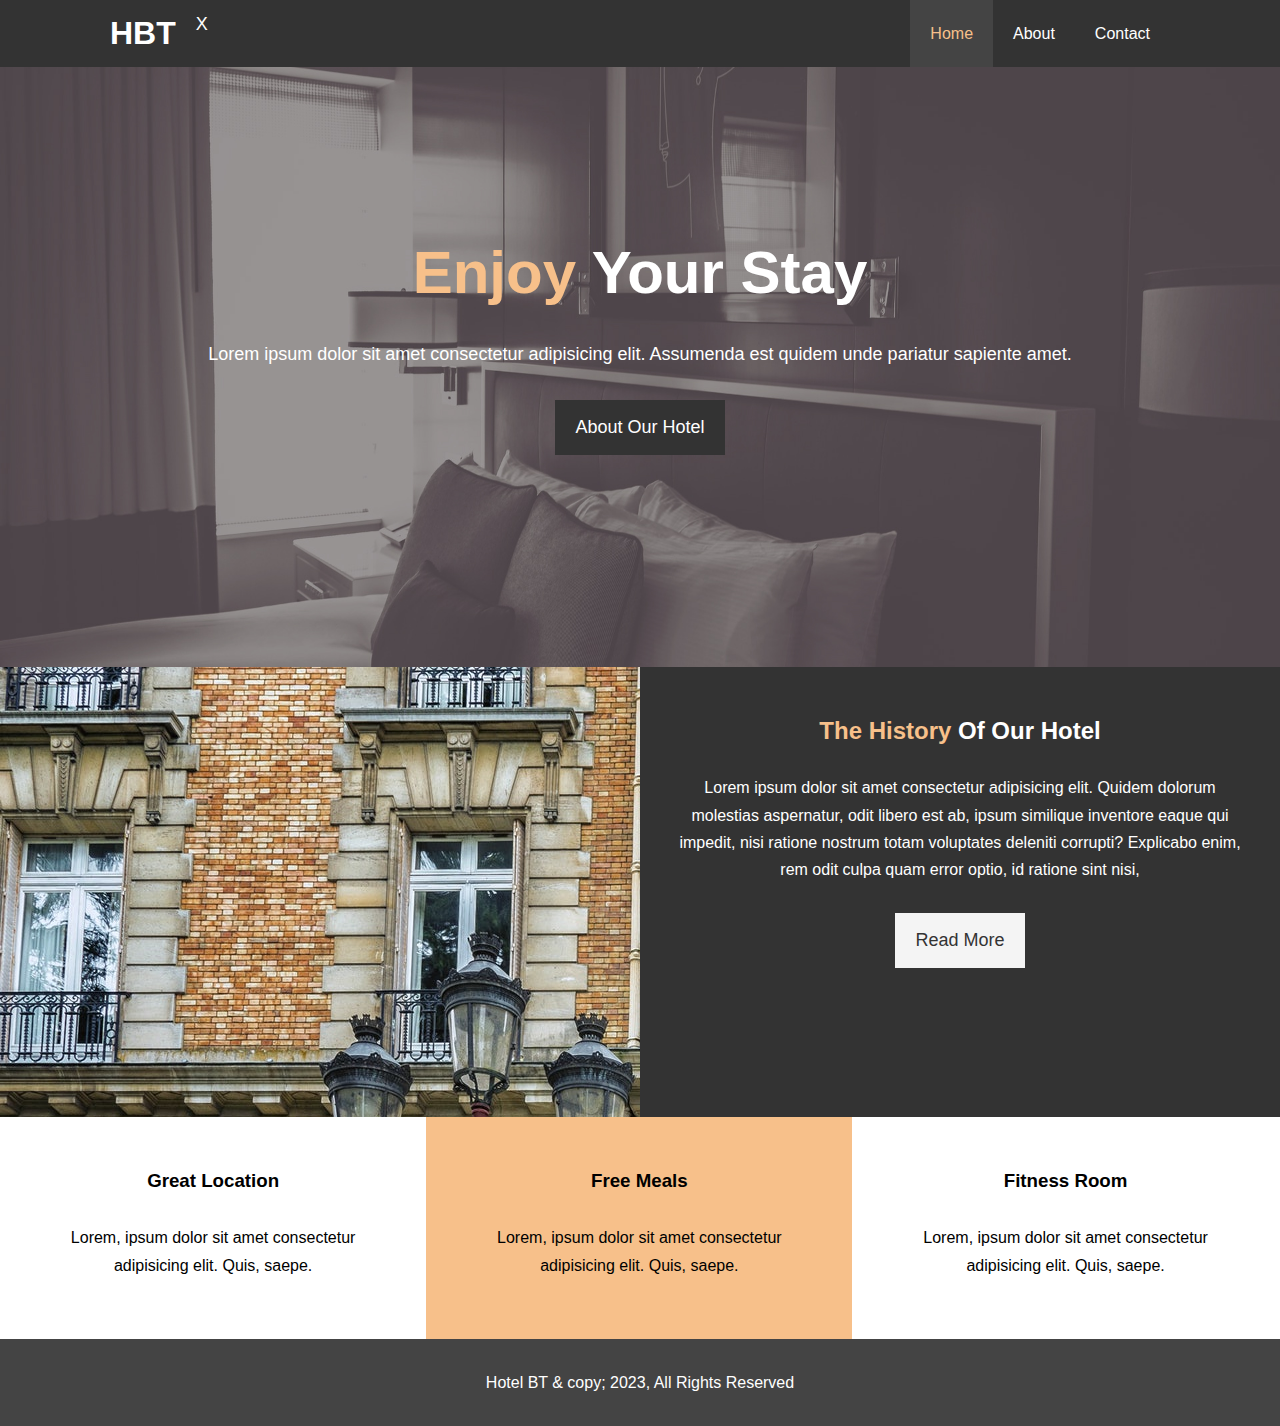
<file: index.html>
<!DOCTYPE html>
<html lang="en">

<head>
    <meta charset="UTF-8">
    <meta http-equiv="X-UA-Compatible" content="IE=edge">
    <meta name="viewport" content="width=device-width, initial-scale=1.0">
    <meta name="description" content="welcome to the most extraordinary hotel 
    in Boston Massachusetts">
    <meta name="keywords" content="hotel,Boston hotel,new England hotel">
    <link rel="stylesheet" href="css/style.css">
    <link rel="stylesheet" media="only screen and (max-width: 768px)" href="css/mobile.css">
    <title>Hotel BT | Welcome</title>
</head>

<body>
    <!-- ------------------------ header ------------------------  -->
    <header>

        <!-- ------------------------ navbar ------------------------  -->

        <nav id="navbar">
            <div class="container">
                <h1 class="logo"><a href="index.html">HBT</a></h1>
                <button class="btn">X</button>
                <ul class="list">
                    <li><a class="current" href="index.html">Home</a></li>
                    <li><a href="about.html">About</a></li>
                    <li><a href="contact.html">Contact</a></li>
                </ul>
            </div>
        </nav>

        <!-- ------------------------ showcase ------------------------  -->

        <div id="showcase">
            <div class="container">
                <div class="showcase-content">
                    <h1><span class="text-primary">Enjoy</span> Your Stay</h1>
                    <p class="lead">Lorem ipsum dolor sit amet consectetur adipisicing elit.
                         Assumenda est quidem unde pariatur sapiente amet.</p>
                    <a class="btn" href="about.html">About Our Hotel</a>
                </div>
            </div>
        </div>

    </header>

    <!-- ------------------------ sections ------------------------  -->

    <section id="home-info" class="bg-dark">
        <div class="info-img">

        </div>

        <div class="info-content">
            <h2><span class="text-primary">The History</span> Of Our Hotel</h2>
        
            <p>
                Lorem ipsum dolor sit amet consectetur adipisicing elit.
                Quidem dolorum molestias aspernatur, odit libero est
                ab, ipsum similique inventore eaque qui impedit, nisi
                ratione nostrum totam voluptates deleniti corrupti?
                Explicabo enim, rem odit culpa quam error optio, id
                ratione sint nisi, 
            </p>

            <a href="about.html" class="btn btn-light">Read More</a>

        </div>
    </section>

    <!-- ------------------------ features ------------------------  -->

    <section id="features">
        <div class="box">
            <i class="fas fa-hotel fa-3x"></i>
            <h3>Great Location</h3>
            <p>Lorem, ipsum dolor sit amet consectetur adipisicing elit.
                Quis, saepe.</p>
            </div>
            <div class="box">
            <i class="fas fa-utensils fa-3x"></i>
            <h3>Free Meals</h3>
            <p>Lorem, ipsum dolor sit amet consectetur adipisicing elit.
                Quis, saepe.</p>
            </div>
            <div class="box">
            <i class="fas fa-dumbbell fa-3x"></i>
            <h3>Fitness Room</h3>
            <p>Lorem, ipsum dolor sit amet consectetur adipisicing elit.
                Quis, saepe.</p>
        </div>
    </section>

    <!-- ------------------------ footer ------------------------  -->
    <footer id="main-footer">
        <p>Hotel BT & copy; 2023, All Rights Reserved</p>
    </footer>

    <script src="script.js"></script>
    <!-- <script src="https://kit.fontawesome.com/82feabe0a7.js" 
    crossorigin="anonymous"></script> -->
</body>

</html>
</file>
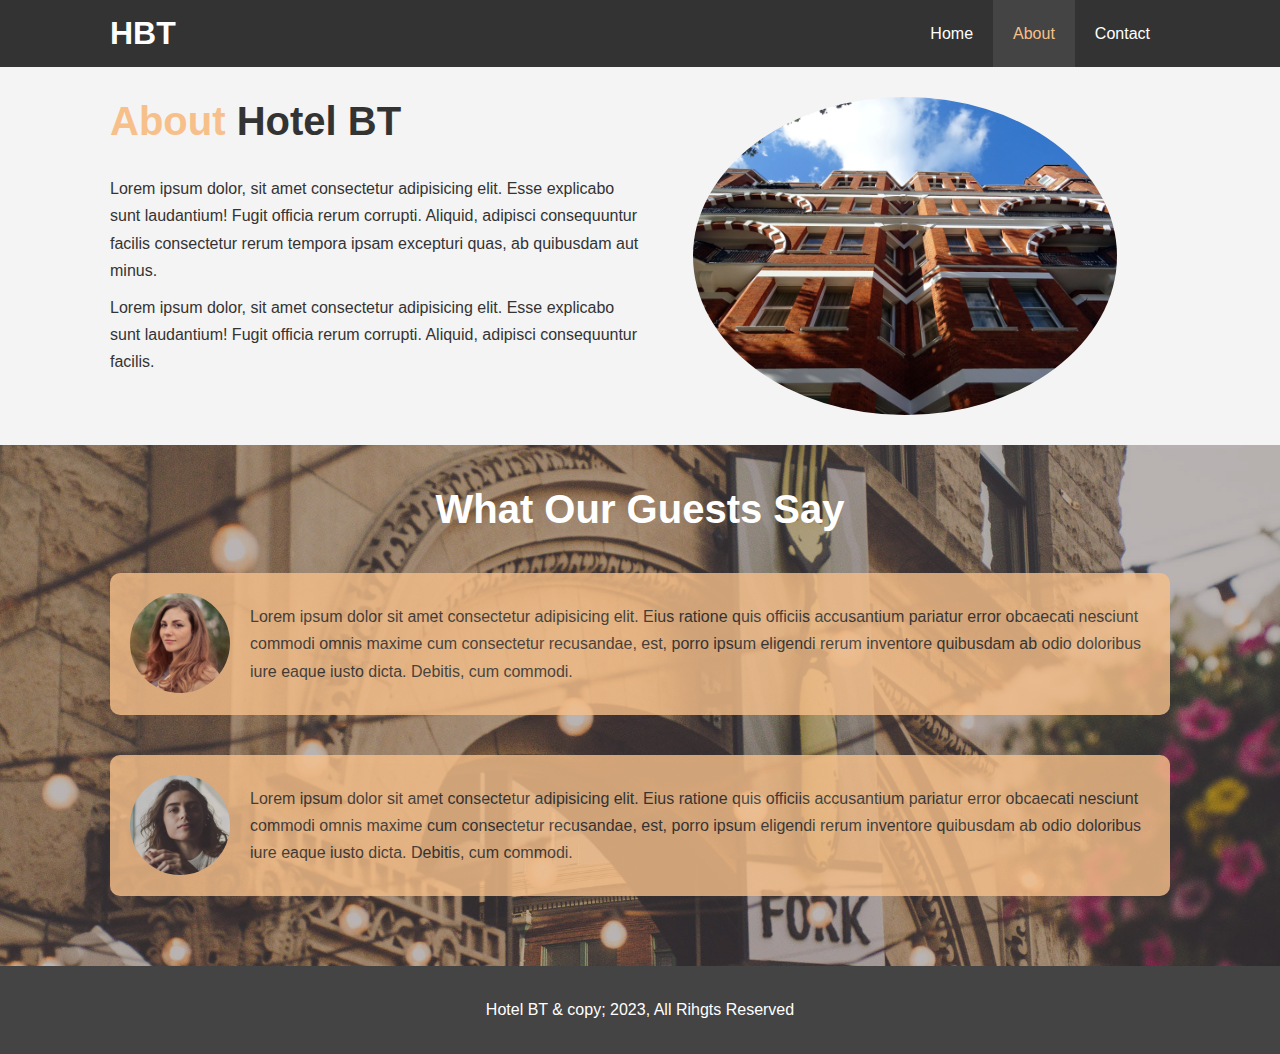
<file: about.html>
<!DOCTYPE html>
<html lang="en">

<head>
    <meta charset="UTF-8">
    <meta http-equiv="X-UA-Compatible" content="IE=edge">
    <meta name="viewport" content="width=device-width, initial-scale=1.0">
    <meta name="description" content="welcome to the most extraordinary hotel 
    in Boston Massachusetts">
    <meta name="keywords" content="hotel,Boston hotel,new England hotel">
    <link rel="stylesheet" href="css/style.css">
    <link rel="stylesheet" media="only screen and (max-width: 768px)" href="css/mobile.css">
    <title>Hotel BT | About</title>
</head>

<body>
    <!-- ------------------------ header ------------------------  -->
    <header>
        <!-- ------------------------ navbar ------------------------  -->
        <nav id="navbar">
            <div class="container">
                <h1 class="logo"><a href="index.html">HBT</a></h1>
                <ul>
                    <li><a href="index.html">Home</a></li>
                    <li><a class="current" href="about.html">About</a></li>
                    <li><a href="contact.html">Contact</a></li>
                </ul>
            </div>
        </nav>
    </header>

    <!-- ------------------------ About ------------------------  -->
    <section id="about-info" class="bg-light py-3">
        <div class="container">
            <div class="info-left">
                <h1 class="l-heading">
                    <span class="text-primary">About</span> Hotel BT
                </h1>
                <p>Lorem ipsum dolor, sit amet consectetur adipisicing elit.
                    Esse explicabo sunt laudantium! Fugit officia rerum
                    corrupti. Aliquid, adipisci consequuntur facilis
                    consectetur rerum tempora ipsam excepturi quas, ab
                    quibusdam aut minus.
                </p>
                <p>Lorem ipsum dolor, sit amet consectetur adipisicing elit.
                    Esse explicabo sunt laudantium! Fugit officia rerum
                    corrupti. Aliquid, adipisci consequuntur facilis.
                </p>
            </div>
            <div class="info-right">
                <img src="./img/photo-2.jpg" alt="Hotel">
            </div>
        </div>

    </section>

    <div class="clr">

    </div>

    <section id="testimonials" class="py-3">
        <div class="container">
            <h2 class="l-heading">
                What Our Guests Say
            </h2>

            <div class="testimonial bg-primary">
                <img src="./img/person-1.jpg" alt="Samantha">
                <p>Lorem ipsum dolor sit amet consectetur adipisicing elit. Eius
                    ratione quis officiis accusantium pariatur error obcaecati nesciunt
                    commodi omnis maxime cum consectetur recusandae, est, porro ipsum eligendi
                    rerum inventore quibusdam ab odio doloribus iure eaque iusto dicta. Debitis,
                    cum commodi.
                </p>
            </div>

            <div class="testimonial bg-primary">
                <img src="./img/person-2.jpg" alt="Jen">
                <p>Lorem ipsum dolor sit amet consectetur adipisicing elit. Eius
                    ratione quis officiis accusantium pariatur error obcaecati nesciunt
                    commodi omnis maxime cum consectetur recusandae, est, porro ipsum eligendi
                    rerum inventore quibusdam ab odio doloribus iure eaque iusto dicta. Debitis,
                    cum commodi.
                </p>
            </div>

        </div>
    </section>

    <!-- ------------------------ footer ------------------------  -->
    <footer id="main-footer">
        <p>Hotel BT & copy; 2023, All Rihgts Reserved</p>
    </footer>


</body>

</html>
</file>
<file: css/mobile.css>
/* navbar */
#navbar .logo {
  float: none;
  text-align: center;
}

#navbar ul,
#navbar ul li {
  float: none;
}

#navbar ul li a {
  padding: 5px;
  border-bottom: 1px dotted #444;
}

/* Showcase */

#showcase {
    height: 100%;
}

#showcase .showcase-content {
  padding-top: 70px;
  padding-bottom: 30px;
}

/* Home Info */
#home-info {
  height: 100%;
}

#home-info .info-img {
  display: none;
}

#home-info .info-content {
  float: none;
  width: 100%;
  text-align: center;
}

/* Boxes */
#features .box {
  float: none;
  width: 100%;
  padding: 30px;
}

/* about */
#about-info .info-right,
#about-info .info-left {
  float: none;
  width: 100%;
}

#about-info .info-right {
  margin-top: 30px;
}

.l-heading {
  text-align: center;
}

/* Contact */
#contact-info .box {
  float: none;
  width: 100%;
  height: 200px;
  border-bottom: 2px dotted #444;
}


.hide{
  display: none;
}

.btn{
  float:none;
  text-align: center;
}
</file>
<file: css/style.css>
/* ************************************************************************ */
/* ************************   Reset   ************************************* */
/* ************************************************************************ */
* {
  margin: 0;
  padding: 0;
  box-sizing: border-box;
}

/* ************************************************************************ */
/* *************************  Main Styling  ******************************* */
/* ************************************************************************ */
html,
body {
  font-family: "Segoe UI", Tahoma, Geneva, Verdana, sans-serif;
  line-height: 1.7em;
}

a {
  color: #333;
  text-decoration: none;
}

h1,
h2,
h3 {
  padding-bottom: 20px;
}

p {
  margin: 10px 0;
}

/* ***************************************************************************** */
/* ***************************  Utility Classes  ******************************* */
/* ***************************************************************************** */
.container {
  margin: auto;
  max-width: 1100px;
  overflow: auto;
  padding: 0 20px;
}

.text-primary {
  color: #f7c08a;
}

.lead {
  font-size: 18px;
}

.btn {
  display: inline-block;
  font-size: 18px;
  color: #fff;
  background: #333;
  padding: 14px 20px;
  border: none;
  cursor: pointer;
}

.btn:hover {
  background: #f7c08a;
  color: #333;
}

.btn-light {
  background: #f4f4f4;
  color: #333;
}

.bg-dark {
  background: #333;
  color: #fff;
}

.bg-light {
  background: #f4f4f4;
  color: #333;
}

.bg-primary {
  background: #f7c08a;
  color: #333;
}

.clr {
  clear: both;
}

.l-heading {
  font-size: 40px;
  line-height: 1.2;
}
/* ***************************************************************************** */
/* ***************************  Padding   ************************************** */
/* ***************************************************************************** */
.py-1 {
  padding: 10px 0;
}
.py-2 {
  padding: 20px 0;
}
.py-3 {
  padding: 30px 0;
}
/* ***************************************************************************** */
/* ***************************   Navbar   ************************************** */
/* ***************************************************************************** */

#navbar {
  background: #333;
  color: #fff;
  overflow: auto;
}

#navbar a {
  color: #fff;
}

#navbar .logo {
  float: left;
  padding-top: 20px;
}

#navbar ul {
  list-style: none;
  float: right;
}

#navbar ul button{
  display: none;
}

#navbar ul li {
  float: left;
}

#navbar ul li a {
  display: block;
  padding: 20px;
  text-align: center;
}

#navbar ul li a:hover,
#navbar ul li a.current {
  background: #444;
  color: #f7c08a;
}

/* ***************************************************************************** */
/* ***************************   Showcase   ************************************ */
/* ***************************************************************************** */
#showcase {
  background: url("../img/showcase.jpg") no-repeat center center/cover;
  height: 600px;
}

#showcase .showcase-content {
  color: #fff;
  text-align: center;
  padding-top: 170px;
}

#showcase .showcase-content h1 {
  font-size: 60px;
  line-height: 1.2em;
}

#showcase .showcase-content p {
  padding-bottom: 20px;
  line-height: 1.7em;
}

/* ***************************************************************************** */
/* ***************************   Home info   *********************************** */
/* ***************************************************************************** */
#home-info {
  height: 450px;
}

#home-info .info-img {
  float: left;
  width: 50%;
  background: url("../img/photo-1.jpg") no-repeat;
  min-height: 100%;
}

#home-info .info-content {
  float: right;
  width: 50%;
  height: 100%;
  text-align: center;
  padding: 50px 30px;
  overflow: hidden;
}

#home-info .info-content p {
  padding-bottom: 20px;
}
/* ***************************************************************************** */
/* ***************************   Features   ************************************ */
/* ***************************************************************************** */
#features .box {
  /* display: inline-block; */
  float: left;
  width: 33.3%;
  padding: 50px;
  text-align: center;
}

#features .box i {
  margin-bottom: 10px;
}

#features .box:nth-child(even) {
  background: #f7c08a;
}

/* ***************************************************************************** */
/* ***************************   About info   ********************************** */
/* ***************************************************************************** */
#about-info .info-right {
  float: right;
  width: 50%;
  min-height: 100%;
}

#about-info .info-right img {
  display: block;
  margin: auto;
  width: 80%;
  border-radius: 50%;
}

#about-info .info-left {
  float: left;
  width: 50%;
  min-height: 100%;
}

/* ***************************************************************************** */
/* ***************************   testimonial   ********************************* */
/* ***************************************************************************** */
#testimonials {
  /* height: 600px; */
  height: 100%;
  background: url(../img/test-bg.jpg) no-repeat center center/cover;
  padding-top: 40px;
}
#testimonials h2 {
  color: #fff;
  text-align: center;
  padding-bottom: 40px;
}
#testimonials .testimonial {
  padding: 20px;
  margin-bottom: 40px;
  border-radius: 10px;
  opacity: 0.8;
}
#testimonials .testimonial img {
  float: left;
  width: 100px;
  margin-right: 20px;
  border-radius: 50%;
}
/* ***************************************************************************** */
/* ************************   Contact-form   *********************************** */
/* ***************************************************************************** */
#contact-form .form-group {
  margin-bottom: 20px;
}

#contact-form {
  display: block;
  margin-bottom: 5px;
}

#contact-form input,
#contact-form textarea {
  width: 100%;
  padding: 10px;
  border: 1px solid #ddd;
  border-radius: 3px;
}

#contact-form textarea {
  height: 200px;
}

#contact-form input:focus,
#contact-form textarea:focus{
  outline: none;
  border-color: #f7c08a;
}
#contact-info .box{
  float:left;
  width:33%;
  height: 300px;
  padding: 50px 30px;
  text-align: center;
}
/* ***************************************************************************** */
/* ***************************   Footer   ************************************** */
/* ***************************************************************************** */
#main-footer {
  clear: both;
  text-align: center;
  background: #444;
  color: #fff;
  padding: 20px;
}
</file>
